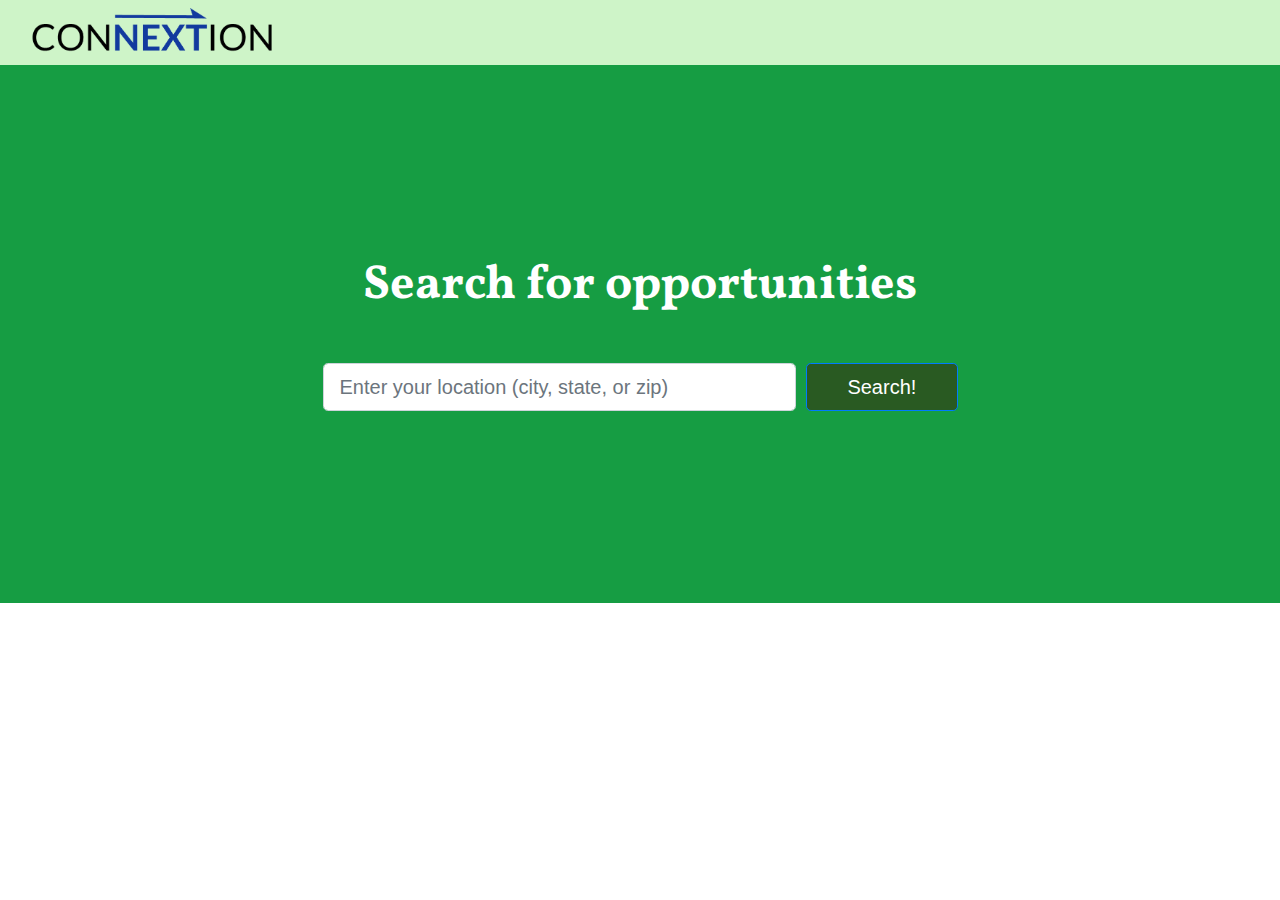
<file: index.html>
<!DOCTYPE html>
<html lang="en">
<head>
 <meta charset="utf-8">
    <meta name="viewport" content="width=device-width, initial-scale=1, shrink-to-fit=no">
    <meta name="description" content="">
    <meta name="author" content="">

    <title>Connextion</title>

    <!-- Bootstrap core CSS -->
    <link href="vendor/bootstrap/css/bootstrap.min.css" rel="stylesheet">

    <!-- Custom fonts for this template -->
    <link href="vendor/font-awesome/css/font-awesome.min.css" rel="stylesheet" type="text/css">
    <link href="vendor/simple-line-icons/css/simple-line-icons.css" rel="stylesheet" type="text/css">
    <link href="https://fonts.googleapis.com/css?family=Vollkorn" rel="stylesheet">

    <!-- Custom styles for this template -->
    <link href="style.css" rel="stylesheet">
</head>

<body>
	<!-- Navigation -->
    <nav class="navbar navbar-light bg-light static-top">
      <div class="container col-md-12">
        <img src="logo.png" alt="Connextion" style="width:20%;height:20%;">
      </div>
   <!--	  <ul class="nav navbar-nav navbar-right">
		<li><a href="resources.html" target="_blank">RESOURCES</a></li>
		<li><a href="donate.html" target="_blank">DONATE</a></li>
		<li><a href="about.html" target="_blank">ABOUT US</a></li>
	  </ul>-->

    </nav>

    <!-- Masthead -->
    <header class="masthead text-white text-center">
      <div class="overlay"></div>
      <div class="container">
        <div class="row">
          <div class="col-xl-9 mx-auto">
            <h1 class="mb-5">Search for opportunities</h1>
          </div>
          <div class="col-md-10 col-lg-8 col-xl-7 mx-auto">
            <form>
              <div class="form-row">
                <div class="col-12 col-md-9 mb-2 mb-md-0">
                  <input type="email" class="form-control form-control-lg" placeholder="Enter your location (city, state, or zip)">
                </div>
                <div class="col-12 col-md-3">
                  <button type="submit" class="btn btn-block btn-lg btn-primary">Search!</button>
                </div>
              </div>
            </form>
          </div>
        </div>
      </div>
    </header>

    <!-- Bootstrap core JavaScript -->
    <script src="vendor/jquery/jquery.min.js"></script>
    <script src="vendor/bootstrap/js/bootstrap.bundle.min.js"></script>

</body>

</html>
</file>
<file: vendor/simple-line-icons/css/simple-line-icons.css>
@font-face {
  font-family: 'simple-line-icons';
  src: url('../fonts/Simple-Line-Icons.eot?v=2.4.0');
  src: url('../fonts/Simple-Line-Icons.eot?v=2.4.0#iefix') format('embedded-opentype'), url('../fonts/Simple-Line-Icons.woff2?v=2.4.0') format('woff2'), url('../fonts/Simple-Line-Icons.ttf?v=2.4.0') format('truetype'), url('../fonts/Simple-Line-Icons.woff?v=2.4.0') format('woff'), url('../fonts/Simple-Line-Icons.svg?v=2.4.0#simple-line-icons') format('svg');
  font-weight: normal;
  font-style: normal;
}
/*
 Use the following CSS code if you want to have a class per icon.
 Instead of a list of all class selectors, you can use the generic [class*="icon-"] selector, but it's slower:
*/
.icon-user,
.icon-people,
.icon-user-female,
.icon-user-follow,
.icon-user-following,
.icon-user-unfollow,
.icon-login,
.icon-logout,
.icon-emotsmile,
.icon-phone,
.icon-call-end,
.icon-call-in,
.icon-call-out,
.icon-map,
.icon-location-pin,
.icon-direction,
.icon-directions,
.icon-compass,
.icon-layers,
.icon-menu,
.icon-list,
.icon-options-vertical,
.icon-options,
.icon-arrow-down,
.icon-arrow-left,
.icon-arrow-right,
.icon-arrow-up,
.icon-arrow-up-circle,
.icon-arrow-left-circle,
.icon-arrow-right-circle,
.icon-arrow-down-circle,
.icon-check,
.icon-clock,
.icon-plus,
.icon-minus,
.icon-close,
.icon-event,
.icon-exclamation,
.icon-organization,
.icon-trophy,
.icon-screen-smartphone,
.icon-screen-desktop,
.icon-plane,
.icon-notebook,
.icon-mustache,
.icon-mouse,
.icon-magnet,
.icon-energy,
.icon-disc,
.icon-cursor,
.icon-cursor-move,
.icon-crop,
.icon-chemistry,
.icon-speedometer,
.icon-shield,
.icon-screen-tablet,
.icon-magic-wand,
.icon-hourglass,
.icon-graduation,
.icon-ghost,
.icon-game-controller,
.icon-fire,
.icon-eyeglass,
.icon-envelope-open,
.icon-envelope-letter,
.icon-bell,
.icon-badge,
.icon-anchor,
.icon-wallet,
.icon-vector,
.icon-speech,
.icon-puzzle,
.icon-printer,
.icon-present,
.icon-playlist,
.icon-pin,
.icon-picture,
.icon-handbag,
.icon-globe-alt,
.icon-globe,
.icon-folder-alt,
.icon-folder,
.icon-film,
.icon-feed,
.icon-drop,
.icon-drawer,
.icon-docs,
.icon-doc,
.icon-diamond,
.icon-cup,
.icon-calculator,
.icon-bubbles,
.icon-briefcase,
.icon-book-open,
.icon-basket-loaded,
.icon-basket,
.icon-bag,
.icon-action-undo,
.icon-action-redo,
.icon-wrench,
.icon-umbrella,
.icon-trash,
.icon-tag,
.icon-support,
.icon-frame,
.icon-size-fullscreen,
.icon-size-actual,
.icon-shuffle,
.icon-share-alt,
.icon-share,
.icon-rocket,
.icon-question,
.icon-pie-chart,
.icon-pencil,
.icon-note,
.icon-loop,
.icon-home,
.icon-grid,
.icon-graph,
.icon-microphone,
.icon-music-tone-alt,
.icon-music-tone,
.icon-earphones-alt,
.icon-earphones,
.icon-equalizer,
.icon-like,
.icon-dislike,
.icon-control-start,
.icon-control-rewind,
.icon-control-play,
.icon-control-pause,
.icon-control-forward,
.icon-control-end,
.icon-volume-1,
.icon-volume-2,
.icon-volume-off,
.icon-calendar,
.icon-bulb,
.icon-chart,
.icon-ban,
.icon-bubble,
.icon-camrecorder,
.icon-camera,
.icon-cloud-download,
.icon-cloud-upload,
.icon-envelope,
.icon-eye,
.icon-flag,
.icon-heart,
.icon-info,
.icon-key,
.icon-link,
.icon-lock,
.icon-lock-open,
.icon-magnifier,
.icon-magnifier-add,
.icon-magnifier-remove,
.icon-paper-clip,
.icon-paper-plane,
.icon-power,
.icon-refresh,
.icon-reload,
.icon-settings,
.icon-star,
.icon-symbol-female,
.icon-symbol-male,
.icon-target,
.icon-credit-card,
.icon-paypal,
.icon-social-tumblr,
.icon-social-twitter,
.icon-social-facebook,
.icon-social-instagram,
.icon-social-linkedin,
.icon-social-pinterest,
.icon-social-github,
.icon-social-google,
.icon-social-reddit,
.icon-social-skype,
.icon-social-dribbble,
.icon-social-behance,
.icon-social-foursqare,
.icon-social-soundcloud,
.icon-social-spotify,
.icon-social-stumbleupon,
.icon-social-youtube,
.icon-social-dropbox,
.icon-social-vkontakte,
.icon-social-steam {
  font-family: 'simple-line-icons';
  speak: none;
  font-style: normal;
  font-weight: normal;
  font-variant: normal;
  text-transform: none;
  line-height: 1;
  /* Better Font Rendering =========== */
  -webkit-font-smoothing: antialiased;
  -moz-osx-font-smoothing: grayscale;
}
.icon-user:before {
  content: "\e005";
}
.icon-people:before {
  content: "\e001";
}
.icon-user-female:before {
  content: "\e000";
}
.icon-user-follow:before {
  content: "\e002";
}
.icon-user-following:before {
  content: "\e003";
}
.icon-user-unfollow:before {
  content: "\e004";
}
.icon-login:before {
  content: "\e066";
}
.icon-logout:before {
  content: "\e065";
}
.icon-emotsmile:before {
  content: "\e021";
}
.icon-phone:before {
  content: "\e600";
}
.icon-call-end:before {
  content: "\e048";
}
.icon-call-in:before {
  content: "\e047";
}
.icon-call-out:before {
  content: "\e046";
}
.icon-map:before {
  content: "\e033";
}
.icon-location-pin:before {
  content: "\e096";
}
.icon-direction:before {
  content: "\e042";
}
.icon-directions:before {
  content: "\e041";
}
.icon-compass:before {
  content: "\e045";
}
.icon-layers:before {
  content: "\e034";
}
.icon-menu:before {
  content: "\e601";
}
.icon-list:before {
  content: "\e067";
}
.icon-options-vertical:before {
  content: "\e602";
}
.icon-options:before {
  content: "\e603";
}
.icon-arrow-down:before {
  content: "\e604";
}
.icon-arrow-left:before {
  content: "\e605";
}
.icon-arrow-right:before {
  content: "\e606";
}
.icon-arrow-up:before {
  content: "\e607";
}
.icon-arrow-up-circle:before {
  content: "\e078";
}
.icon-arrow-left-circle:before {
  content: "\e07a";
}
.icon-arrow-right-circle:before {
  content: "\e079";
}
.icon-arrow-down-circle:before {
  content: "\e07b";
}
.icon-check:before {
  content: "\e080";
}
.icon-clock:before {
  content: "\e081";
}
.icon-plus:before {
  content: "\e095";
}
.icon-minus:before {
  content: "\e615";
}
.icon-close:before {
  content: "\e082";
}
.icon-event:before {
  content: "\e619";
}
.icon-exclamation:before {
  content: "\e617";
}
.icon-organization:before {
  content: "\e616";
}
.icon-trophy:before {
  content: "\e006";
}
.icon-screen-smartphone:before {
  content: "\e010";
}
.icon-screen-desktop:before {
  content: "\e011";
}
.icon-plane:before {
  content: "\e012";
}
.icon-notebook:before {
  content: "\e013";
}
.icon-mustache:before {
  content: "\e014";
}
.icon-mouse:before {
  content: "\e015";
}
.icon-magnet:before {
  content: "\e016";
}
.icon-energy:before {
  content: "\e020";
}
.icon-disc:before {
  content: "\e022";
}
.icon-cursor:before {
  content: "\e06e";
}
.icon-cursor-move:before {
  content: "\e023";
}
.icon-crop:before {
  content: "\e024";
}
.icon-chemistry:before {
  content: "\e026";
}
.icon-speedometer:before {
  content: "\e007";
}
.icon-shield:before {
  content: "\e00e";
}
.icon-screen-tablet:before {
  content: "\e00f";
}
.icon-magic-wand:before {
  content: "\e017";
}
.icon-hourglass:before {
  content: "\e018";
}
.icon-graduation:before {
  content: "\e019";
}
.icon-ghost:before {
  content: "\e01a";
}
.icon-game-controller:before {
  content: "\e01b";
}
.icon-fire:before {
  content: "\e01c";
}
.icon-eyeglass:before {
  content: "\e01d";
}
.icon-envelope-open:before {
  content: "\e01e";
}
.icon-envelope-letter:before {
  content: "\e01f";
}
.icon-bell:before {
  content: "\e027";
}
.icon-badge:before {
  content: "\e028";
}
.icon-anchor:before {
  content: "\e029";
}
.icon-wallet:before {
  content: "\e02a";
}
.icon-vector:before {
  content: "\e02b";
}
.icon-speech:before {
  content: "\e02c";
}
.icon-puzzle:before {
  content: "\e02d";
}
.icon-printer:before {
  content: "\e02e";
}
.icon-present:before {
  content: "\e02f";
}
.icon-playlist:before {
  content: "\e030";
}
.icon-pin:before {
  content: "\e031";
}
.icon-picture:before {
  content: "\e032";
}
.icon-handbag:before {
  content: "\e035";
}
.icon-globe-alt:before {
  content: "\e036";
}
.icon-globe:before {
  content: "\e037";
}
.icon-folder-alt:before {
  content: "\e039";
}
.icon-folder:before {
  content: "\e089";
}
.icon-film:before {
  content: "\e03a";
}
.icon-feed:before {
  content: "\e03b";
}
.icon-drop:before {
  content: "\e03e";
}
.icon-drawer:before {
  content: "\e03f";
}
.icon-docs:before {
  content: "\e040";
}
.icon-doc:before {
  content: "\e085";
}
.icon-diamond:before {
  content: "\e043";
}
.icon-cup:before {
  content: "\e044";
}
.icon-calculator:before {
  content: "\e049";
}
.icon-bubbles:before {
  content: "\e04a";
}
.icon-briefcase:before {
  content: "\e04b";
}
.icon-book-open:before {
  content: "\e04c";
}
.icon-basket-loaded:before {
  content: "\e04d";
}
.icon-basket:before {
  content: "\e04e";
}
.icon-bag:before {
  content: "\e04f";
}
.icon-action-undo:before {
  content: "\e050";
}
.icon-action-redo:before {
  content: "\e051";
}
.icon-wrench:before {
  content: "\e052";
}
.icon-umbrella:before {
  content: "\e053";
}
.icon-trash:before {
  content: "\e054";
}
.icon-tag:before {
  content: "\e055";
}
.icon-support:before {
  content: "\e056";
}
.icon-frame:before {
  content: "\e038";
}
.icon-size-fullscreen:before {
  content: "\e057";
}
.icon-size-actual:before {
  content: "\e058";
}
.icon-shuffle:before {
  content: "\e059";
}
.icon-share-alt:before {
  content: "\e05a";
}
.icon-share:before {
  content: "\e05b";
}
.icon-rocket:before {
  content: "\e05c";
}
.icon-question:before {
  content: "\e05d";
}
.icon-pie-chart:before {
  content: "\e05e";
}
.icon-pencil:before {
  content: "\e05f";
}
.icon-note:before {
  content: "\e060";
}
.icon-loop:before {
  content: "\e064";
}
.icon-home:before {
  content: "\e069";
}
.icon-grid:before {
  content: "\e06a";
}
.icon-graph:before {
  content: "\e06b";
}
.icon-microphone:before {
  content: "\e063";
}
.icon-music-tone-alt:before {
  content: "\e061";
}
.icon-music-tone:before {
  content: "\e062";
}
.icon-earphones-alt:before {
  content: "\e03c";
}
.icon-earphones:before {
  content: "\e03d";
}
.icon-equalizer:before {
  content: "\e06c";
}
.icon-like:before {
  content: "\e068";
}
.icon-dislike:before {
  content: "\e06d";
}
.icon-control-start:before {
  content: "\e06f";
}
.icon-control-rewind:before {
  content: "\e070";
}
.icon-control-play:before {
  content: "\e071";
}
.icon-control-pause:before {
  content: "\e072";
}
.icon-control-forward:before {
  content: "\e073";
}
.icon-control-end:before {
  content: "\e074";
}
.icon-volume-1:before {
  content: "\e09f";
}
.icon-volume-2:before {
  content: "\e0a0";
}
.icon-volume-off:before {
  content: "\e0a1";
}
.icon-calendar:before {
  content: "\e075";
}
.icon-bulb:before {
  content: "\e076";
}
.icon-chart:before {
  content: "\e077";
}
.icon-ban:before {
  content: "\e07c";
}
.icon-bubble:before {
  content: "\e07d";
}
.icon-camrecorder:before {
  content: "\e07e";
}
.icon-camera:before {
  content: "\e07f";
}
.icon-cloud-download:before {
  content: "\e083";
}
.icon-cloud-upload:before {
  content: "\e084";
}
.icon-envelope:before {
  content: "\e086";
}
.icon-eye:before {
  content: "\e087";
}
.icon-flag:before {
  content: "\e088";
}
.icon-heart:before {
  content: "\e08a";
}
.icon-info:before {
  content: "\e08b";
}
.icon-key:before {
  content: "\e08c";
}
.icon-link:before {
  content: "\e08d";
}
.icon-lock:before {
  content: "\e08e";
}
.icon-lock-open:before {
  content: "\e08f";
}
.icon-magnifier:before {
  content: "\e090";
}
.icon-magnifier-add:before {
  content: "\e091";
}
.icon-magnifier-remove:before {
  content: "\e092";
}
.icon-paper-clip:before {
  content: "\e093";
}
.icon-paper-plane:before {
  content: "\e094";
}
.icon-power:before {
  content: "\e097";
}
.icon-refresh:before {
  content: "\e098";
}
.icon-reload:before {
  content: "\e099";
}
.icon-settings:before {
  content: "\e09a";
}
.icon-star:before {
  content: "\e09b";
}
.icon-symbol-female:before {
  content: "\e09c";
}
.icon-symbol-male:before {
  content: "\e09d";
}
.icon-target:before {
  content: "\e09e";
}
.icon-credit-card:before {
  content: "\e025";
}
.icon-paypal:before {
  content: "\e608";
}
.icon-social-tumblr:before {
  content: "\e00a";
}
.icon-social-twitter:before {
  content: "\e009";
}
.icon-social-facebook:before {
  content: "\e00b";
}
.icon-social-instagram:before {
  content: "\e609";
}
.icon-social-linkedin:before {
  content: "\e60a";
}
.icon-social-pinterest:before {
  content: "\e60b";
}
.icon-social-github:before {
  content: "\e60c";
}
.icon-social-google:before {
  content: "\e60d";
}
.icon-social-reddit:before {
  content: "\e60e";
}
.icon-social-skype:before {
  content: "\e60f";
}
.icon-social-dribbble:before {
  content: "\e00d";
}
.icon-social-behance:before {
  content: "\e610";
}
.icon-social-foursqare:before {
  content: "\e611";
}
.icon-social-soundcloud:before {
  content: "\e612";
}
.icon-social-spotify:before {
  content: "\e613";
}
.icon-social-stumbleupon:before {
  content: "\e614";
}
.icon-social-youtube:before {
  content: "\e008";
}
.icon-social-dropbox:before {
  content: "\e00c";
}
.icon-social-vkontakte:before {
  content: "\e618";
}
.icon-social-steam:before {
  content: "\e620";
}
</file>
<file: style.css>
body {
  font-family: 'Lato', 'Helvetica Neue', Helvetica, Arial, sans-serif;
  /*background-color:#cef4c8;*/
}

h1,
h2,
h3,
h4,
h5,
h6 {
  font-family: Vollkorn, Helvetica, Arial, sans-serif;
  font-weight: 700;
}

.navbar {
  margin-bottom: 0;
  background-color: #cef4c8 !important;
  z-index: 9999;
  border: 0;
  font-size: 14px !important;
  line-height: 1.42857143 !important;
  letter-spacing: 4px;
  border-radius: 0;
}
.navbar-brand{
  font-family: Vollkorn;
}
.btn {
  background-color: #295a22;
  outline:none;
}
ul{
  list-style-type:none;
  margin:0;
  padding:0;
  width:200px;
}
li {
    display: block;
    text-align:center;
    display:inline;
}
li a:hover {
    background-color: white;
    color: black;

}
header.masthead {
  position: relative;
  background-color: #12d250;
  background-size: cover;
  padding-top: 8rem;
  padding-bottom: 8rem;
}

header.masthead .overlay {
  position: absolute;
  background-color: #212529;
  height: 100%;
  width: 100%;
  top: 0;
  left: 0;
  opacity: 0.3;
}

header.masthead h1 {
  font-size: 2rem;
}

@media (min-width: 768px) {
  header.masthead {
    padding-top: 12rem;
    padding-bottom: 12rem;
  }
  header.masthead h1 {
    font-size: 3rem;
  }
}

footer.footer {
  padding-top: 4rem;
  padding-bottom: 4rem;
}
</file>
